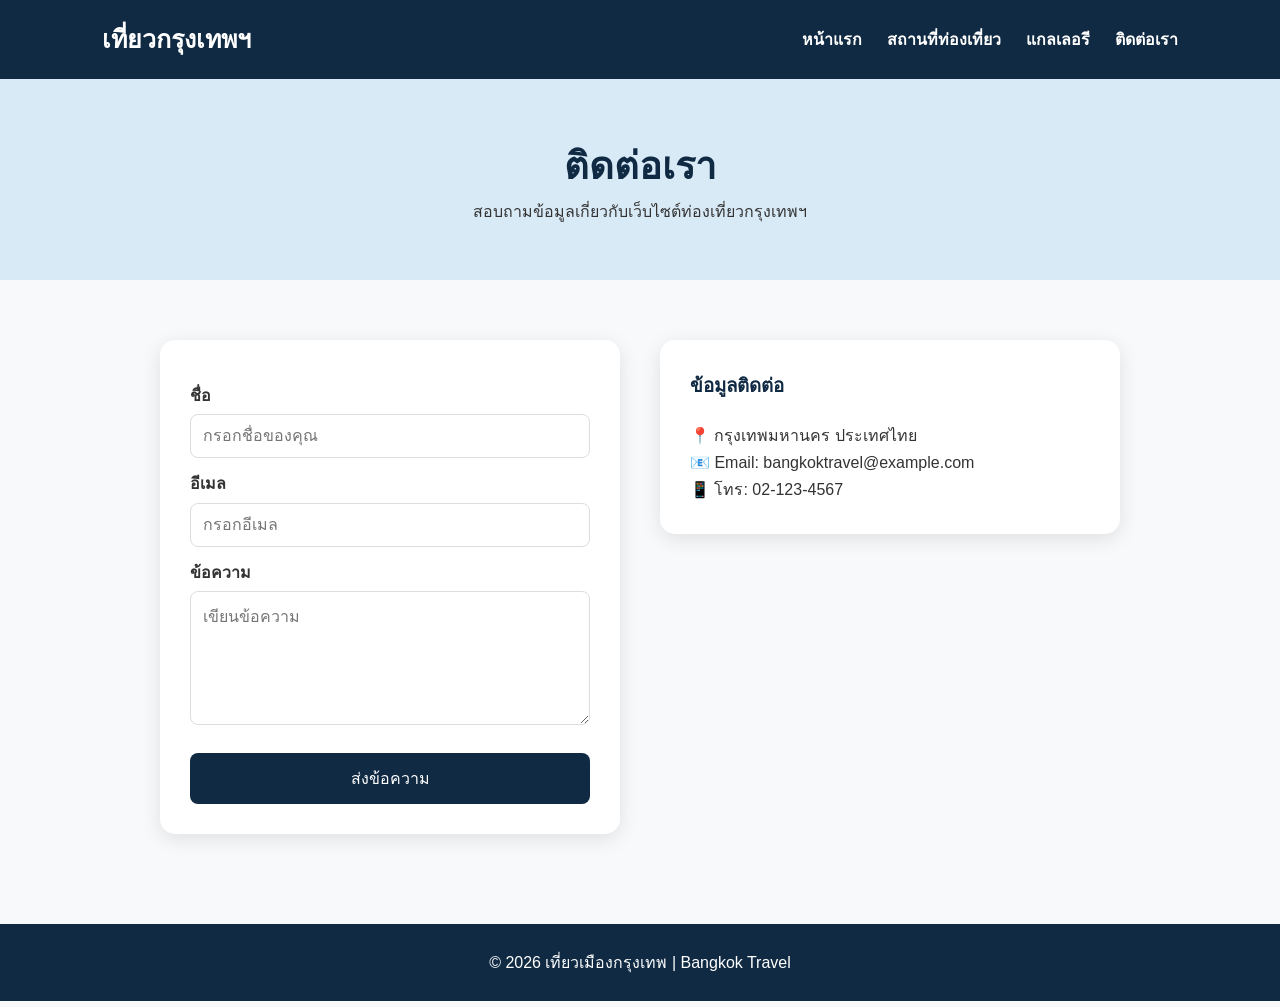
<file: contact.html>
<!DOCTYPE html>
<html lang="th">
<head>
    <meta charset="UTF-8">
    <meta name="viewport" content="width=device-width, initial-scale=1.0">
    <title>ติดต่อเรา | เที่ยวกรุงเทพ</title>
    <link rel="stylesheet" href="styles.css">
</head>
<body>

<header>
    <nav class="navbar">
        <h1>เที่ยวกรุงเทพฯ</h1>
        <ul>
            <li><a href="index.html">หน้าแรก</a></li>
            <li><a href="attractions.html">สถานที่ท่องเที่ยว</a></li>
            <li><a href="gallery.html">แกลเลอรี</a></li>
            <li><a href="contact.html">ติดต่อเรา</a></li>
        </ul>
    </nav>
</header>

<section class="page-title">
    <h2>ติดต่อเรา</h2>
    <p>สอบถามข้อมูลเกี่ยวกับเว็บไซต์ท่องเที่ยวกรุงเทพฯ</p>
</section>

<section class="contact">
    <form>
        <label>ชื่อ</label>
        <input type="text" placeholder="กรอกชื่อของคุณ">

        <label>อีเมล</label>
        <input type="email" placeholder="กรอกอีเมล">

        <label>ข้อความ</label>
        <textarea rows="6" placeholder="เขียนข้อความ"></textarea>

        <button type="submit">ส่งข้อความ</button>
    </form>

    <div class="contact-info">
        <h3>ข้อมูลติดต่อ</h3>
        <p>📍 กรุงเทพมหานคร ประเทศไทย</p>
        <p>📧 Email: bangkoktravel@example.com</p>
        <p>📱 โทร: 02-123-4567</p>
    </div>
</section>

<footer>
    <p>© 2026 เที่ยวเมืองกรุงเทพ | Bangkok Travel</p>
</footer>

</body>
</html>
</file>
<file: styles.css>
* {
    margin: 0;
    padding: 0;
    box-sizing: border-box;
}

body {
    font-family: Arial, "Tahoma", sans-serif;
    background: #f8f9fa;
    color: #333;
    line-height: 1.7;
}

.navbar {
    background: #102a43;
    color: white;
    padding: 18px 8%;
    display: flex;
    justify-content: space-between;
    align-items: center;
}

.navbar h1 {
    font-size: 25px;
}

.navbar ul {
    list-style: none;
    display: flex;
    gap: 25px;
}

.navbar a {
    color: white;
    text-decoration: none;
    font-weight: bold;
}

.navbar a:hover {
    color: #ffd166;
}

.hero {
    min-height: 550px;
    background-image:
        linear-gradient(rgba(0,0,0,.45), rgba(0,0,0,.45)),
        url("https://images.unsplash.com/photo-1563492065599-3520f775eeed?auto=format&fit=crop&w=1600&q=80");
    background-size: cover;
    background-position: center;
    display: flex;
    justify-content: center;
    align-items: center;
    text-align: center;
    color: white;
}

.hero-text h2 {
    font-size: 55px;
    margin-bottom: 15px;
}

.hero-text p {
    font-size: 20px;
    margin-bottom: 30px;
}

.btn {
    display: inline-block;
    background: #ffd166;
    color: #102a43;
    padding: 12px 28px;
    border-radius: 30px;
    text-decoration: none;
    font-weight: bold;
}

.content {
    max-width: 1100px;
    margin: auto;
    padding: 60px 20px;
    text-align: center;
}

.content h2 {
    font-size: 32px;
    margin-bottom: 15px;
}

.cards {
    margin-top: 35px;
    display: grid;
    grid-template-columns: repeat(3, 1fr);
    gap: 25px;
}

.card {
    background: white;
    border-radius: 15px;
    overflow: hidden;
    box-shadow: 0 5px 20px rgba(0,0,0,.12);
    transition: .3s;
}

.card:hover {
    transform: translateY(-7px);
}

.card img {
    width: 100%;
    height: 220px;
    object-fit: cover;
}

.card h3 {
    margin: 15px 15px 5px;
}

.card p {
    padding: 0 15px 20px;
}

.page-title {
    background: #d9eaf7;
    text-align: center;
    padding: 55px 20px;
}

.page-title h2 {
    font-size: 38px;
    color: #102a43;
}

.gallery {
    max-width: 1100px;
    margin: auto;
    padding: 50px 20px;
    display: grid;
    grid-template-columns: repeat(3, 1fr);
    gap: 20px;
}

.gallery img {
    width: 100%;
    height: 250px;
    object-fit: cover;
    border-radius: 12px;
    transition: .3s;
}

.gallery img:hover {
    transform: scale(1.03);
}

.contact {
    max-width: 1000px;
    margin: auto;
    padding: 60px 20px;
    display: grid;
    grid-template-columns: 1fr 1fr;
    gap: 40px;
}

form {
    background: white;
    padding: 30px;
    border-radius: 15px;
    box-shadow: 0 5px 20px rgba(0,0,0,.1);
}

form label {
    display: block;
    margin-top: 12px;
    font-weight: bold;
}

form input,
form textarea {
    width: 100%;
    padding: 12px;
    margin-top: 5px;
    border: 1px solid #ddd;
    border-radius: 8px;
    font-size: 16px;
}

button {
    margin-top: 20px;
    width: 100%;
    padding: 13px;
    border: none;
    border-radius: 8px;
    background: #102a43;
    color: white;
    font-size: 16px;
    cursor: pointer;
}

button:hover {
    background: #1d4e73;
}

.contact-info {
    background: white;
    padding: 30px;
    border-radius: 15px;
    height: fit-content;
    box-shadow: 0 5px 20px rgba(0,0,0,.1);
}

.contact-info h3 {
    color: #102a43;
    margin-bottom: 20px;
}

footer {
    background: #102a43;
    color: white;
    text-align: center;
    padding: 25px;
    margin-top: 30px;
}

@media (max-width: 768px) {

    .navbar {
        flex-direction: column;
        gap: 15px;
    }

    .navbar ul {
        flex-wrap: wrap;
        justify-content: center;
    }

    .hero-text h2 {
        font-size: 38px;
    }

    .cards {
        grid-template-columns: 1fr;
    }

    .gallery {
        grid-template-columns: 1fr;
    }

    .contact {
        grid-template-columns: 1fr;
    }
}
</file>
